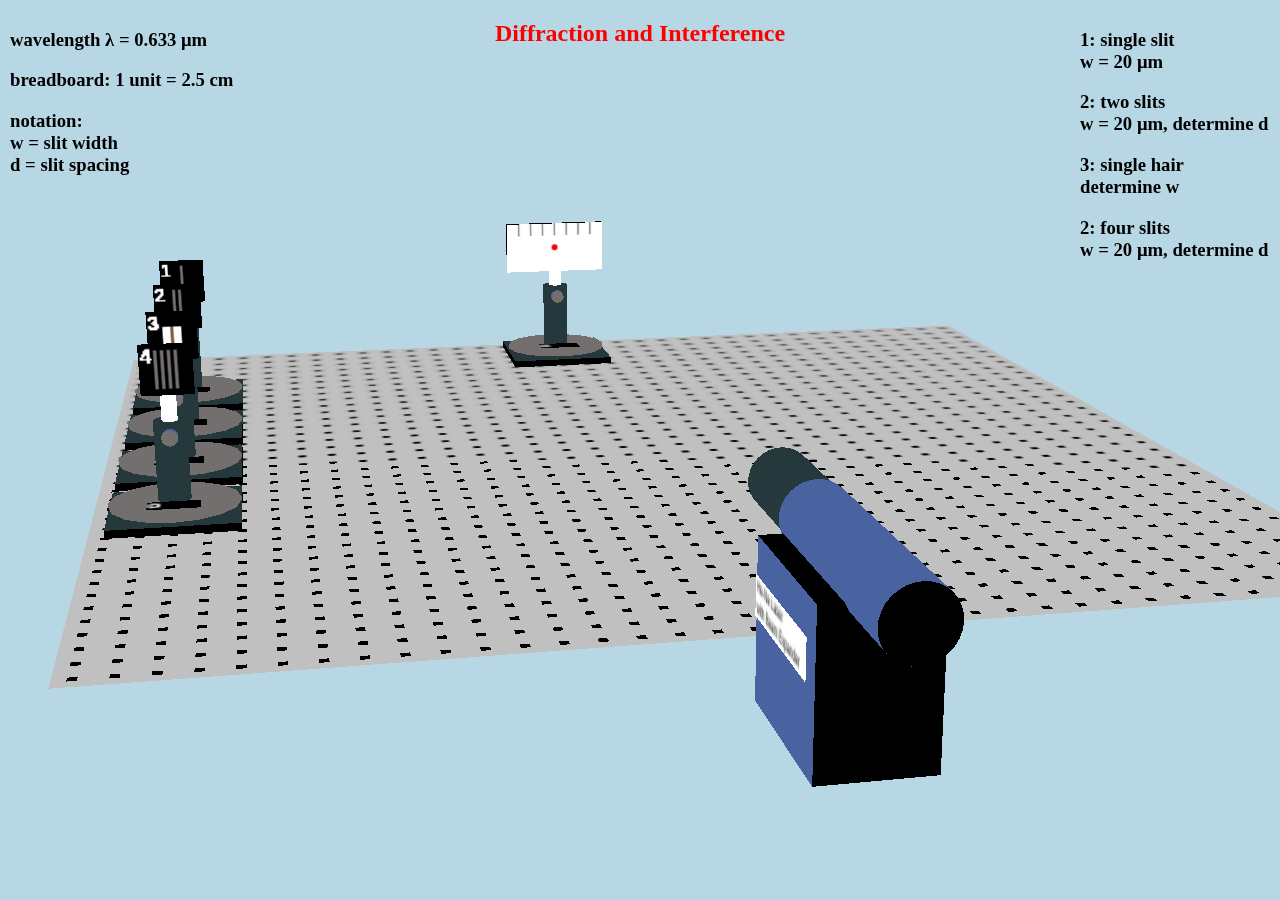
<file: diffraction/diffraction.html>
<!DOCTYPE html>
<html>

<head>
    <title>Examples</title>
    <meta charset="UTF-8">
    <link href="mystyles.css" rel="stylesheet" type="text/css">
    <script src="../files/three.min.js"></script>
    <script src="globals.js"></script>
    <script src="partsfunctions.js"></script>
    <script src="mousefunctions.js"></script>
    <script src="mytextures.js"></script>
    <script src="myphysics.js"></script>
</head>

<body>
    <!--set up the HTML page-->
    <canvas id="can1"></canvas>
    <div id=div1>
        <h2>Diffraction and Interference</h2>

    </div>
    <div id="div2">
        <h3>1: single slit<br>w = 20 μm</h3>
        <h3>2: two slits<br>w = 20 μm, determine d</h3>
        <h3>3: single hair<br>determine w</h3>
        <h3>2: four slits<br>w = 20 μm, determine d</h3>
    </div>
    <div id="div3">
        <h3>wavelength λ = 0.633 μm</h3>
        <h3> breadboard: 1 unit = 2.5 cm</h3>
        <h3>notation:<br>
            w = slit width<br>
            d = slit spacing</h3>
    </div>


    <script>
        "use strict";

        //set up a scene
        const canvas = document.querySelector('#can1');
        let beamradius = 0.125;
        const renderer = new THREE.WebGLRenderer({ canvas });
        renderer.setSize(canvas.clientWidth, canvas.clientHeight, false);
        const scene = new THREE.Scene();
        scene.background = new THREE.Color(0xb6d7e3);
        const camera = new THREE.PerspectiveCamera(27, canvas.clientWidth / canvas.clientHeight, 0.1, 200);
        let cr = 65;
        let cth = 1.3;
        let cph = -0.2;
        camera.position.z = cr * Math.sin(cth) * Math.cos(cph);
        camera.position.y = cr * Math.cos(cth);
        camera.position.x = cr * Math.sin(cth) * Math.sin(cph);
        camera.lookAt(0, 0, 0);
        scene.add(camera);
        window.addEventListener("resize", resizeRendererToDisplaySize);

        //add a laser with beam expander to the scene
        const laser = makeLaser();
        laser.position.x = -0.5;
        laser.position.z = 25;
        const extender = makeBeamextender();
        const beamexit = makeBeamexit();
        extender.add(beamexit);
        laser.add(extender);
        scene.add(laser);

        //the world will hold all the objects to be moved
        //add the ground to the world
        const ground = makeBoard();
        ground.rotation.x = -Math.PI * 0.5;
        const world = new THREE.Object3D();
        world.add(ground);

        //make 5 bases, the bottoms of the bases are at y = 0
        base[0] = makeBase(-0.5, -15.5);
        for (let i = 1; i < elements; i++) {
            base[i] = makeBase(-15.5, -15.5 + i * 5);
        }
        //make postholders, the postholder positions are y = 0
        for (let i = 0; i < elements; i++) {
            posthold[i] = makePostholder();
        }

        //add the screenholder and screen to postholder zer0
        const screen = makeScreen();
        const screenholder = makeScreenholder();
        screenholder.position.y = 0.275
        screen.position.y = 4.2;  //middle of screen is 4.2 units above bottom of screenholder
        screen.position.z = -0.1;
        screenholder.add(screen);
        posthold[0].add(screenholder);

        //add the slitholders and slits to the other postholders
        for (let i = 1; i < elements; i++) {
            slit[i] = new THREE.Mesh(new THREE.PlaneGeometry(1.6, 1.6), new THREE.MeshBasicMaterial({ map: slittexture[i], side: THREE.DoubleSide }));
            slitholder[i] = makeScreenholder();
            slitholder[i].position.y = 0.475;
            slit[i].position.y = 4;
            slitholder[i].add(slit[i]);
            posthold[i].add(slitholder[i]);
        }
        //add the angle scales to the postholders and the postholders to the bases
        for (let i = 0; i < elements; i++) {
            posthold[i].add(angle[i]);
            base[i].add(posthold[i]);
        }
        //finally, add the bases to the world and the world to the scene
        for (let i = 0; i < elements; i++) {
            world.add(base[i]);
        }
        scene.add(world);

        //how to respond to mouse events
        canvas.addEventListener("wheel", doWheel);
        canvas.addEventListener("pointerdown", doMouseDown);

        //track the laser beam as it encouters the optical elements
        laserhit();

        //render the scene
        render();

        function render() {
            renderer.render(scene, camera);
        }

        function resizeRendererToDisplaySize() {
            camera.aspect = canvas.clientWidth / canvas.clientHeight;
            camera.updateProjectionMatrix();
            renderer.setSize(canvas.clientWidth, canvas.clientHeight, false);
            renderer.render(scene, camera);
        }

    </script>
</body>

</html>
</file>
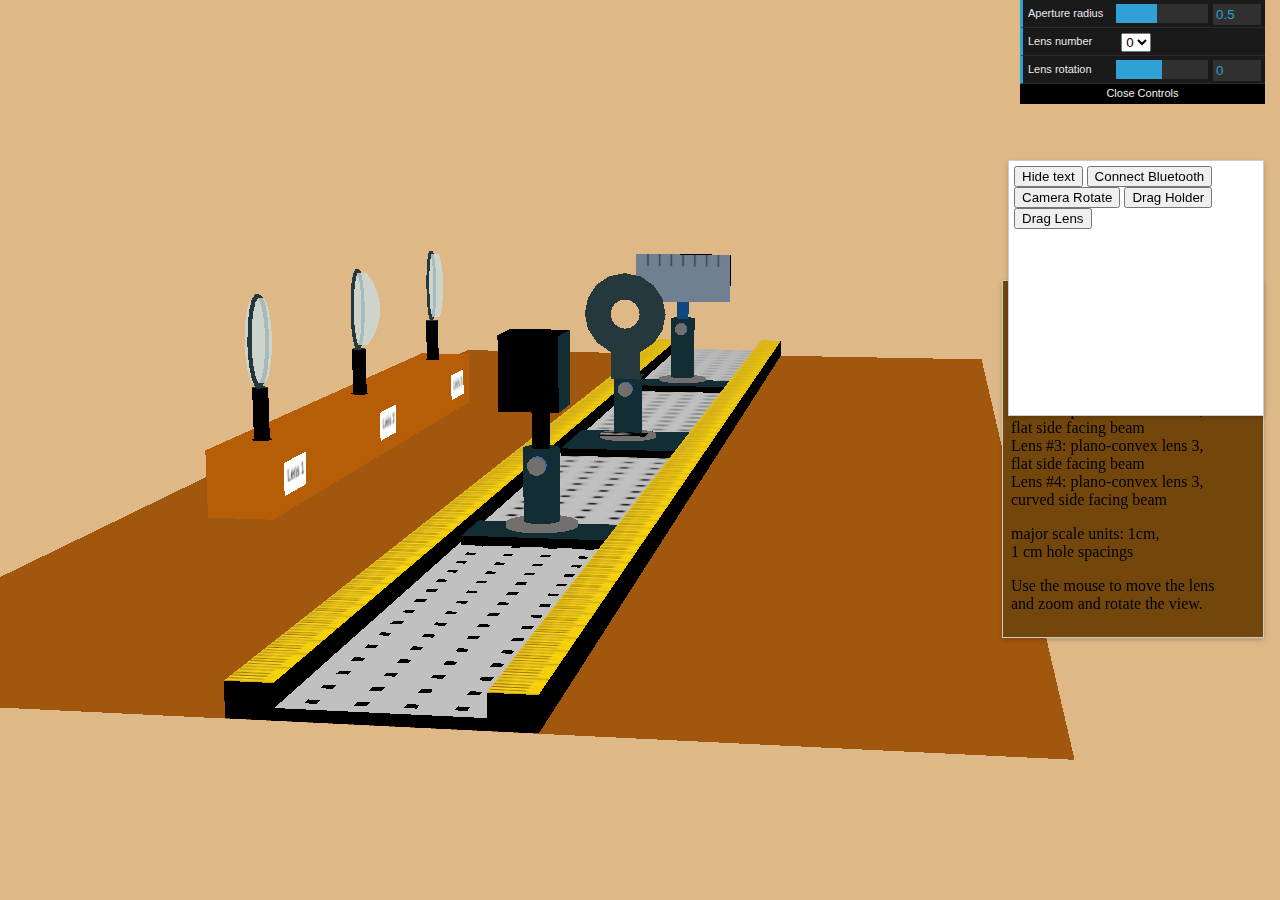
<file: images/image.html>
<!DOCTYPE html>
<html>

<head>
    <title>Single lens exact ray tracing</title>
    <meta charset="UTF-8">
    <link href="mystyles.css" rel="stylesheet" type="text/css">
    <script src="../files/three.min.js"></script>
    <script src="../files/dat.gui.min.js"></script>
    <script src="globals.js"></script>
    <script src="mytextures.js"></script>
    <script src="partsfunctions.js"></script>
    <script src="mousefunctions.js"></script>
    <script src="myphysics.js"></script>
    <style>
        html, body {
            margin: 0;
            width: 100%;
            height: 100%;
        }

        #div1 {
            /*position: absolute;*/
            top: 160px; /* Adjusted to avoid overlap with #div2 */
            right: 16px;
            width: 244px;
            padding: 5px; /* Added padding for better spacing */
            background-color: white;
            z-index: 2; /* Ensures this div is above #div2 */
            border: 1px solid #ccc; /* Optional: for better visibility */
            box-shadow: 0px 2px 5px rgba(0, 0, 0, 0.2); /* Optional: add some shadow */
        }

        #div2 {
            position: absolute;
            top: 280px; /* Adjusted to ensure it doesn't overlap with #div1 */
            right: 16px;
            width: 244px;
            padding: 8px; /* Added padding for better spacing */
            background-color: #73470c;
            z-index: 1; /* Ensures this div is below #div1 */
            border: 1px solid #ccc; /* Optional: for better visibility */
            box-shadow: 0px 2px 5px rgba(0, 0, 0, 0.2); /* Optional: add some shadow */
        }

        
    </style>
</head>

<body>
    <!--set up the HTML page-->
    <canvas id="can1"></canvas>
    <div id="div1">
        <button id="b0">Hide text</button>
        <button id="connect-bluetooth">Connect Bluetooth</button>
        <button id="camera-rotate-btn">Camera Rotate</button>
    <button id="holder-drag-btn">Drag Holder</button>
    <button id="lens-drag-btn">Drag Lens</button>
    </div>

    <div id="div2">
        <h5>Single lens image formation<br>
            and point aberrations</h5>
        <p>Lens #0: no lens<br>
            Lens #1: bi-convex lens 1<br>
            Lens #2: plano-convex lens 2,<br>
            flat side facing beam<br>
            Lens #3: plano-convex lens 3,<br>
            flat side facing beam<br>
            Lens #4: plano-convex lens 3,<br>
            curved side facing beam
        </p>
        <p>major scale units: 1cm,<br>
            1 cm hole spacings
        </p>
        <p> Use the mouse to move the lens<br>
            and zoom and rotate the view.
        </p>
    </div>

    <script >

        "use strict";
        //a toggle button
        let button = document.querySelector('#b0');
        let textdiv = document.querySelector('#div2');
        textdiv.style.display = "block";
        button.addEventListener("click", function () {
            if (textdiv.style.display === "none") {
                textdiv.style.display = "block";
                b0.innerText = "Hide Text"
            } else {
                textdiv.style.display = "none";
                b0.innerText = "Show Text"
            }
        });

        //set up a scene
        const canvas = document.querySelector('#can1');
        

        //set up the gui controls
        let beamradius = 0.5;
        let snap = true;
        let rotangle = 0;
        let lensID = 0;
        let oldID = 0;

        const guicontrols = new function () {
            this.laser_radius = beamradius;
            this.lens_number = lensID;
            this.lens_angle = rotangle;
        };

        const gui = new dat.GUI();
        let gui1 = gui.add(guicontrols, 'laser_radius', 0.1, 1, 0.1).name('Aperture radius');
        let gui2 = gui.add(guicontrols, 'lens_number', [0, 1, 2, 3, 4]).name('Lens number');
        let gui3 = gui.add(guicontrols, 'lens_angle', -30, 30, 1).name('Lens rotation');

        //set up what can be viewed by the camera
        const renderer = new THREE.WebGLRenderer({ canvas });
        renderer.setSize(canvas.clientWidth, canvas.clientHeight, false);
        const scene = new THREE.Scene();
        scene.background = new THREE.Color(0xdeb887);
        const camera = new THREE.PerspectiveCamera(27, canvas.clientWidth / canvas.clientHeight, 0.1, 200);
        let cr = 65;
        let cth = 1.4;
        let cph = 0.15;
        camera.position.z = cr * Math.sin(cth) * Math.cos(cph);
        camera.position.y = cr * Math.cos(cth);
        camera.position.x = cr * Math.sin(cth) * Math.sin(cph);
        camera.lookAt(0, 0, 0);
        scene.add(camera);
        window.addEventListener("resize", resizeRendererToDisplaySize);

        //add rails directly to the scene
        const rail1 = makeRail();
        rail1.position.set(-3.1, 0.25, 0)
        const rail2 = makeRail();
        rail2.position.set(2.1, 0.25, 0)
        const railbox = makeRailbox();
        railbox.position.y = -0.13;
        railbox.position.x = -0.5;
        scene.add(railbox);
        scene.add(rail1);
        scene.add(rail2);

        //add holderblock directly to the scene
        const holder = makeHolderblock();
        holder.position.set(-10, 0.75, 0);
        scene.add(holder);

        //add the world to the scene
        //the world will hold all the objects to be moved
        const world = new THREE.Object3D();

        //add the optical table to the world
        const ground = makeBoard();
        const table = makeTable();
        table.position.z = -0.26;
        ground.add(table)
        ground.rotation.x = -Math.PI * 0.5;
        ground.position.x = -0.5;
        ground.add(table);
        world.add(ground);

        //make 3 bases, the bottoms of the bases are at y = 0
        base[0] = makeBase(-0.5, -15.5, 2);
        base[1] = makeBase(-0.5, -0.5, 4);
        base[2] = makeBase(-0.5, 14.5, 2);

        //make 3 postholders
        posthold[0] = makePostholder(2.5);
        posthold[1] = makePostholder(2);
        posthold[2] = makePostholder(2);
        posthold[1].add(angle);

        makeApertureholder();
        let ring = makeRing();
        posthold[1].add(ring);

        //make lamp
        const lamp = makeLamp();
        posthold[2].add(lamp);

        //add the screen to posthold[0]
        const screen = makeScreen();
        const screenholder = makeScreenholder();
        screen.position.y = 4.6;  //middle of screen is 4.6 units above bottom of screenholder
        screen.position.z = -0.1;
        screenholder.add(screen);
        posthold[0].add(screenholder);

        //add the postholders to the bases
        for (let i = 0; i < elements; i++) {
            base[i].add(posthold[i]);
        }
        //add the bases to the world
        for (let i = 0; i < elements; i++) {
            world.add(base[i]);
        }

        //add the world to the scene
        scene.add(world);

        //make the lenses
        lensholder[1] = makeLensholder();
        lens[1] = makePlanoconvex(lensa);
        lensholder[2] = makeLensholder();
        lens[2] = makePlanoconvex(lensb);
        lensholder[0] = makeLensholder();
        lens[0] = makeBiconvex(lensc);

        //add the lenses to the lensholders
        //clone the lenses and add the clones to the holderblock
        for (let i = 0; i < 3; i++) {
            lensholder[i].add(lens[i]);
            lensholder[i].position.y = 4.6;
            lensholder[i].rotation.y = Math.PI;
            newholder[i] = lensholder[i].clone();
            newholder[i].rotation.y = Math.PI * 0.45;
            newholder[i].position.set(0, 4, 10 * (1 - i));
            holder.add(newholder[i]);
            plaque[i] = holderText();
            plaque[i].material = makeHoldertexture(i);
            plaque[i].rotation.y = Math.PI / 2;
            plaque[i].position.set(1.01, 0, 10 * (1 - i));
            holder.add(plaque[i]);
        }

        //how to respond to mouse events
        canvas.addEventListener("wheel", doWheel);
        canvas.addEventListener("pointerdown", doMouseDown);

        //track the laser beam as it encouters the optical elements

        rays1();

        //render the scene
        render();

        function render() {
            renderer.render(scene, camera);
        }

        function resizeRendererToDisplaySize() {
            camera.aspect = canvas.clientWidth / canvas.clientHeight;
            camera.updateProjectionMatrix();
            renderer.setSize(canvas.clientWidth, canvas.clientHeight, false);
            renderer.render(scene, camera);
        }

        

        gui1.onFinishChange(function (value) {
            beamradius = 1 * value;
            let ringnew = new THREE.RingGeometry(beamradius, 1.4, 16);
            ring.geometry.vertices = ringnew.vertices;
            ring.geometry.verticesNeedUpdate = true;
            ring.geometry.elementsNeedUpdate = true;
            rays1();
        });

        gui3.onFinishChange(function (value) {
            rotangle = Math.PI * value / 180;
            let b = value;
            posthold[0].rotation.y = rotangle;
            posthold[1].rotation.y = rotangle;
            posthold[2].rotation.y = rotangle;
            baseangle = b;
            ctx.clearRect(0, 0, canv.width, canv.height);
            ctx.fillText(b.toFixed(1), 1, 12);
            basetexture.needsUpdate = true;
            rays1();
        });

        gui2.onFinishChange(function (value) {
            oldID = lensID;
            lensID = 1 * value;
            if (lensID == 1) {
                old34();
                old2();
                posthold[1].add(lensholder[0]);
                holder.remove(newholder[0]);
            }

            if (lensID == 2) {
                old34();
                old1();
                posthold[1].add(lensholder[1]);
                holder.remove(newholder[1]);
            }

            if (lensID == 3) {
                old1();
                old2();
                old34();
                posthold[1].add(lensholder[2]);
                holder.remove(newholder[2]);
            }

            if (lensID == 4) {
                old1();
                old2();
                old34();
                lensholder[2].rotation.y = 0;
                posthold[1].add(lensholder[2]);
                holder.remove(newholder[2]);
            }

            if (lensID == 0) {
                old1();
                old2();
                old34();
            }
            rays1();
        });

        function old34() {
            if (oldID == 3 || oldID == 4) {
                posthold[1].remove(lensholder[2]);
                holder.add(newholder[2]);
                if (oldID == 4) {
                    lensholder[2].rotation.y = Math.PI;
                }
            }
        }
        function old2() {
            if (oldID == 2) {
                posthold[1].remove(lensholder[1]);
                holder.add(newholder[1]);
            }
        }

        function old1() {
            if (oldID == 1) {
                posthold[1].remove(lensholder[0]);
                holder.add(newholder[0]);
            }
        }

// Bluetooth connection setup
let bluetoothValue = 0; // Variable to store the received value
// Bluetooth connection setup for joystick
const connectButton = document.querySelector('#connect-bluetooth');

document.getElementById('camera-rotate-btn').addEventListener('click', () => {
    setInteractionMode(InteractionMode.CAMERA_ROTATE);
});

document.getElementById('holder-drag-btn').addEventListener('click', () => {
    // Optionally, you can specify which holder to drag
    setInteractionMode(InteractionMode.HOLDER_DRAG, 0);  // Drag the first holder
});

document.getElementById('lens-drag-btn').addEventListener('click', () => {
    setInteractionMode(InteractionMode.LENS_DRAG);
});


    


async function connectBluetooth() {
    try {
        const device = await navigator.bluetooth.requestDevice({
            acceptAllDevices: true,
            optionalServices: ['4fafc201-1fb5-459e-8fcc-c5c9c331914b'] // Replace with your joystick service UUID
        });

        const server = await device.gatt.connect();
        const service = await server.getPrimaryService('4fafc201-1fb5-459e-8fcc-c5c9c331914b'); // Replace with your joystick service UUID
        const characteristic = await service.getCharacteristic('beb5483e-36e1-4688-b7f5-ea07361b26a8'); // Replace with joystick data characteristic UUID

        characteristic.addEventListener('characteristicvaluechanged', (event) => {
            try {
                const value = new TextDecoder().decode(event.target.value);
                
                // Parse the incoming value as JSON
                const joystickData = JSON.parse(value);

                // Log and use the data
                console.log('Joystick Data:', joystickData);
                if (joystickData && joystickData.x !== undefined && joystickData.y !== undefined) {
                    // Adjust holder position based on joystick input
                    if (activeHolderIndex !== null) {
                        const newX = joystickData.x * 0.1;  // Scale factor for movement
                        const newZ = joystickData.y * 0.1;  // Use y for z-axis movement
                        
                        const currentHolder = holder.children[activeHolderIndex];
                        currentHolder.position.x = newX;
                        currentHolder.position.z = newZ;
                        
                        render();
                        rays1();
                    }
                }
                //if (joystickData && joystickData.x !== undefined && joystickData.y !== undefined) {
                   // holder.position.x = joystickData.x*0.1;  // Adjust as needed
                    //holder.position.y = joystickData.y*0.1;  // Adjust as needed
                    
                   // render();  // Re-render the scene
                //}
            } catch (error) {
                console.error('Error parsing joystick data:', error);
            }
        });

        await characteristic.startNotifications();
        console.log('Joystick Bluetooth connected and notifications started.');
    } catch (error) {
        console.error('Bluetooth connection failed:', error);
    }
}

// Attach event listener to the connect button
connectButton.addEventListener('click', connectBluetooth);

    </script>
</body>

</html>
</file>
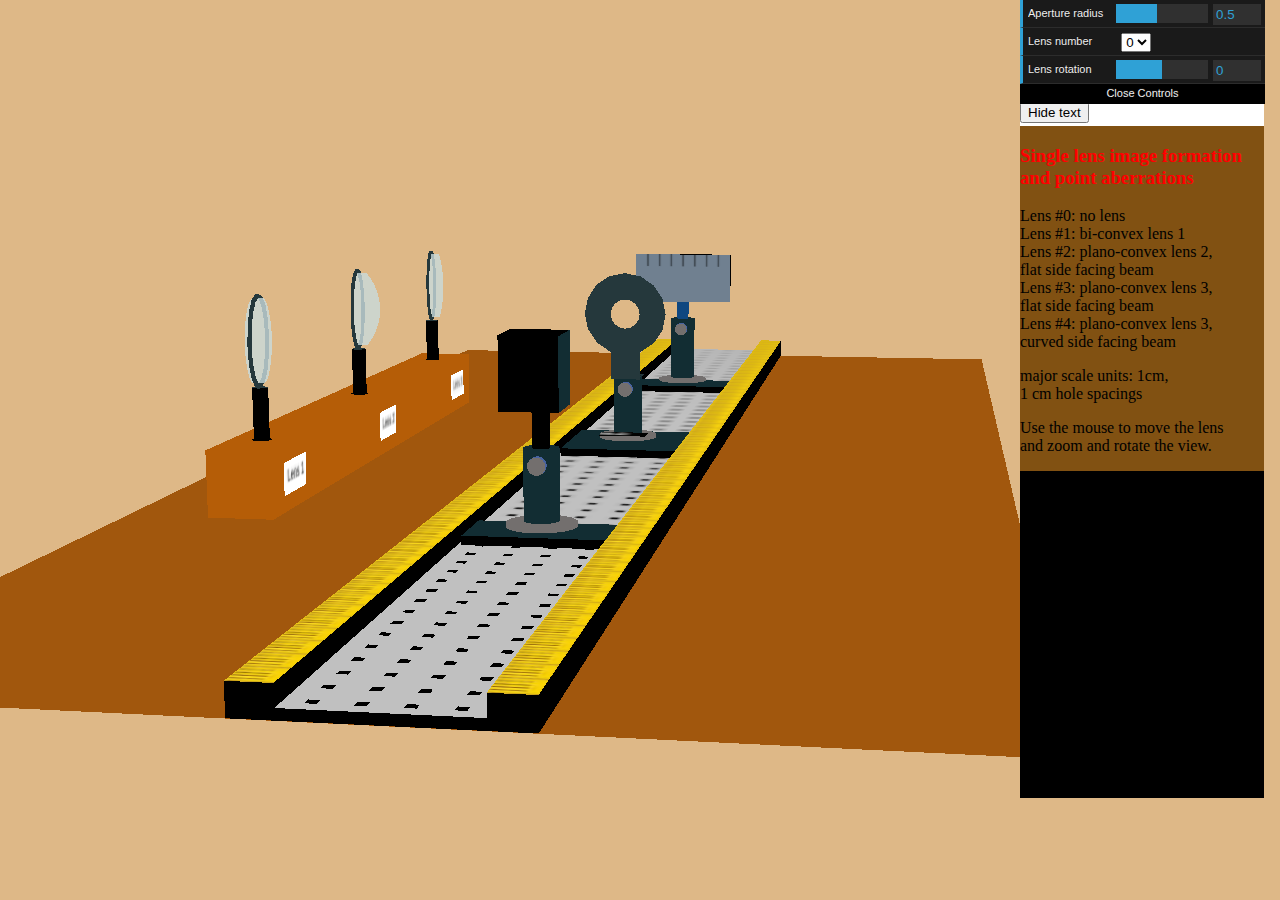
<file: images/imageold.html>
<!DOCTYPE html>
<html>

<head>
    <title>Single lens exact ray tracing</title>
    <meta charset="UTF-8">
    <link href="mystyles.css" rel="stylesheet" type="text/css">
    <script src="../files/three.min.js"></script>
    <script src="../files/dat.gui.min.js"></script>
    <script src="globals.js"></script>
    <script src="mytextures.js"></script>
    <script src="partsfunctions.js"></script>
    <script src="mousefunctions.js"></script>
    <script src="myphysics.js"></script>
</head>

<body>
    <!--set up the HTML page-->
    <canvas id="can1"></canvas>
    <div id="div1">
        <button id="b0">Hide text</button>
    </div>

    <div id="div2">
        <h3>Single lens image formation<br>
            and point aberrations</h3>
                <p>Lens #0: no lens<br>
                    Lens #1: bi-convex lens 1<br>
                    Lens #2: plano-convex lens 2,<br>
                    flat side facing beam<br>
                    Lens #3: plano-convex lens 3,<br>
                    flat side facing beam<br>
                    Lens #4: plano-convex lens 3,<br>
                    curved side facing beam
                </p>
                <p>major scale units: 1cm,<br>
                    1 cm hole spacings
                </p>
                <p> Use the mouse to move the lens<br>
                    and zoom and rotate the view.
                </p>
    </div>

    <script>
        "use strict";
        //a toggle button
        let button = document.querySelector('#b0');
        let textdiv = document.querySelector('#div2');
        textdiv.style.display = "block";
        button.addEventListener("click", function () {
            if (textdiv.style.display === "none") {
                textdiv.style.display = "block";
                b0.innerText = "Hide Text"
            } else {
                textdiv.style.display = "none";
                b0.innerText = "Show Text"
            }
        });

        //set up a scene
        const canvas = document.querySelector('#can1');

        //set up the gui controls
        let beamradius = 0.5;
        let snap = true;
        let rotangle = 0;
        let lensID = 0;
        let oldID = 0;

        const guicontrols = new function () {
            this.laser_radius = beamradius;
            this.lens_number = lensID;
            this.lens_angle = rotangle;
        };

        const gui = new dat.GUI();
        let gui1 = gui.add(guicontrols, 'laser_radius', 0.1, 1, 0.1).name('Aperture radius');
        let gui2 = gui.add(guicontrols, 'lens_number', [0, 1, 2, 3, 4]).name('Lens number');
        let gui3 = gui.add(guicontrols, 'lens_angle', -30, 30, 1).name('Lens rotation');

        //set up what can be viewed by the camera
        const renderer = new THREE.WebGLRenderer({ canvas });
        renderer.setSize(canvas.clientWidth, canvas.clientHeight, false);
        const scene = new THREE.Scene();
        scene.background = new THREE.Color(0xdeb887);
        const camera = new THREE.PerspectiveCamera(27, canvas.clientWidth / canvas.clientHeight, 0.1, 200);
        let cr = 65;
        let cth = 1.4;
        let cph = 0.15;
        camera.position.z = cr * Math.sin(cth) * Math.cos(cph);
        camera.position.y = cr * Math.cos(cth);
        camera.position.x = cr * Math.sin(cth) * Math.sin(cph);
        camera.lookAt(0, 0, 0);
        scene.add(camera);
        window.addEventListener("resize", resizeRendererToDisplaySize);

        //add rails directly to the scene
        const rail1 = makeRail();
        rail1.position.set(-3.1, 0.25, 0)
        const rail2 = makeRail();
        rail2.position.set(2.1, 0.25, 0)
        const railbox = makeRailbox();
        railbox.position.y = -0.13;
        railbox.position.x = -0.5;
        scene.add(railbox);
        scene.add(rail1);
        scene.add(rail2);

        //add holderblock directly to the scene
        const holder = makeHolderblock();
        holder.position.set(-10, 0.75, 0);
        scene.add(holder);

        //add the world to the scene
        //the world will hold all the objects to be moved
        const world = new THREE.Object3D();

        //add the optical table to the world
        const ground = makeBoard();
        const table = makeTable();
        table.position.z = -0.26;
        ground.add(table)
        ground.rotation.x = -Math.PI * 0.5;
        ground.position.x = -0.5;
        ground.add(table);
        world.add(ground);

        //make 3 bases, the bottoms of the bases are at y = 0
        base[0] = makeBase(-0.5, -15.5, 2);
        base[1] = makeBase(-0.5, -0.5, 4);
        base[2] = makeBase(-0.5, 14.5, 2);

        //make 3 postholders
        posthold[0] = makePostholder(2.5);
        posthold[1] = makePostholder(2);
        posthold[2] = makePostholder(2);
        posthold[1].add(angle);

        makeApertureholder();
        //the ringeometry is global because it can be changes with the gui
        let ringgeometry = new THREE.RingGeometry(beamradius, 1.4, 16);
        let ring = new THREE.Mesh(ringgeometry, mat7);
        ring.position.y = 4.6;
        ring.position.z = 0.6;
        posthold[1].add(ring);

        //make lamp
        const lamp = makeLamp();
        posthold[2].add(lamp);

        //add the screen to posthold[0]
        const screen = makeScreen();
        const screenholder = makeScreenholder();
        screen.position.y = 4.6;  //middle of screen is 4.6 units above bottom of screenholder
        screen.position.z = -0.1;
        screenholder.add(screen);
        posthold[0].add(screenholder);

        //add the postholders to the bases
        for (let i = 0; i < elements; i++) {
            base[i].add(posthold[i]);
        }
        //add the bases to the world
        for (let i = 0; i < elements; i++) {
            world.add(base[i]);
        }

        //add the world to the scene
        scene.add(world);

        //make the lenses
        lensholder[1] = makeLensholder();
        lens[1] = makePlanoconvex(lensa);
        lensholder[2] = makeLensholder();
        lens[2] = makePlanoconvex(lensb);
        lensholder[0] = makeLensholder();
        lens[0] = makeBiconvex(lensc);

        //add the lenses to the lensholders
        //clone the lenses and add the clones to the holderblock
        for (let i = 0; i < 3; i++) {
            lensholder[i].add(lens[i]);
            lensholder[i].position.y = 4.6;
            lensholder[i].rotation.y = Math.PI;
            newholder[i] = lensholder[i].clone();
            newholder[i].rotation.y = Math.PI * 0.45;
            newholder[i].position.set(0, 4, 10 * (1 - i));
            holder.add(newholder[i]);
            plaque[i] = holderText();
            plaque[i].material = makeHoldertexture(i);
            plaque[i].rotation.y = Math.PI / 2;
            plaque[i].position.set(1.01, 0, 10 * (1 - i));
            holder.add(plaque[i]);
        }

        //how to respond to mouse events
        canvas.addEventListener("wheel", doWheel);
        canvas.addEventListener("pointerdown", doMouseDown);

        //track the laser beam as it encouters the optical elements

        rays1();

        //render the scene
        render();

        function render() {
            renderer.render(scene, camera);
        }

        function resizeRendererToDisplaySize() {
            camera.aspect = canvas.clientWidth / canvas.clientHeight;
            camera.updateProjectionMatrix();
            renderer.setSize(canvas.clientWidth, canvas.clientHeight, false);
            renderer.render(scene, camera);
        }

        gui1.onFinishChange(function (value) {
            beamradius = 1 * value;
            posthold[1].remove(ring);
            ringgeometry.dispose();
            ringgeometry = new THREE.RingGeometry(beamradius, 1.4, 16);
            ring.geometry = ringgeometry;
            posthold[1].add(ring);
            rays1();
        });

        gui3.onFinishChange(function (value) {
            rotangle = Math.PI * value / 180;
            let b = value;
            posthold[0].rotation.y = rotangle;
            posthold[1].rotation.y = rotangle;
            posthold[2].rotation.y = rotangle;
            baseangle = b;
            ctx.clearRect(0, 0, canv.width, canv.height);
            ctx.fillText(b.toFixed(1), 1, 12);
            basetexture.needsUpdate = true;
            rays1();
        });

        gui2.onFinishChange(function (value) {
            oldID = lensID;
            lensID = 1 * value;
            if (lensID == 1) {
                old34();
                old2();
                posthold[1].add(lensholder[0]);
                holder.remove(newholder[0]);
            }

            if (lensID == 2) {
                old34();
                old1();
                posthold[1].add(lensholder[1]);
                holder.remove(newholder[1]);
            }

            if (lensID == 3) {
                old1();
                old2();
                old34();
                posthold[1].add(lensholder[2]);
                holder.remove(newholder[2]);
            }

            if (lensID == 4) {
                old1();
                old2();
                old34();
                lensholder[2].rotation.y = 0;
                posthold[1].add(lensholder[2]);
                holder.remove(newholder[2]);
            }

            if (lensID == 0) {
                old1();
                old2();
                old34();
            }
            rays1();
        });

        function old34() {
            if (oldID == 3 || oldID == 4) {
                posthold[1].remove(lensholder[2]);
                holder.add(newholder[2]);
                if (oldID == 4) {
                    lensholder[2].rotation.y = Math.PI;
                }
            }
        }
        function old2() {
            if (oldID == 2) {
                posthold[1].remove(lensholder[1]);
                holder.add(newholder[1]);
            }
        }

        function old1() {
            if (oldID == 1) {
                posthold[1].remove(lensholder[0]);
                holder.add(newholder[0]);
            }
        }


    </script>
</body>

</html>
</file>
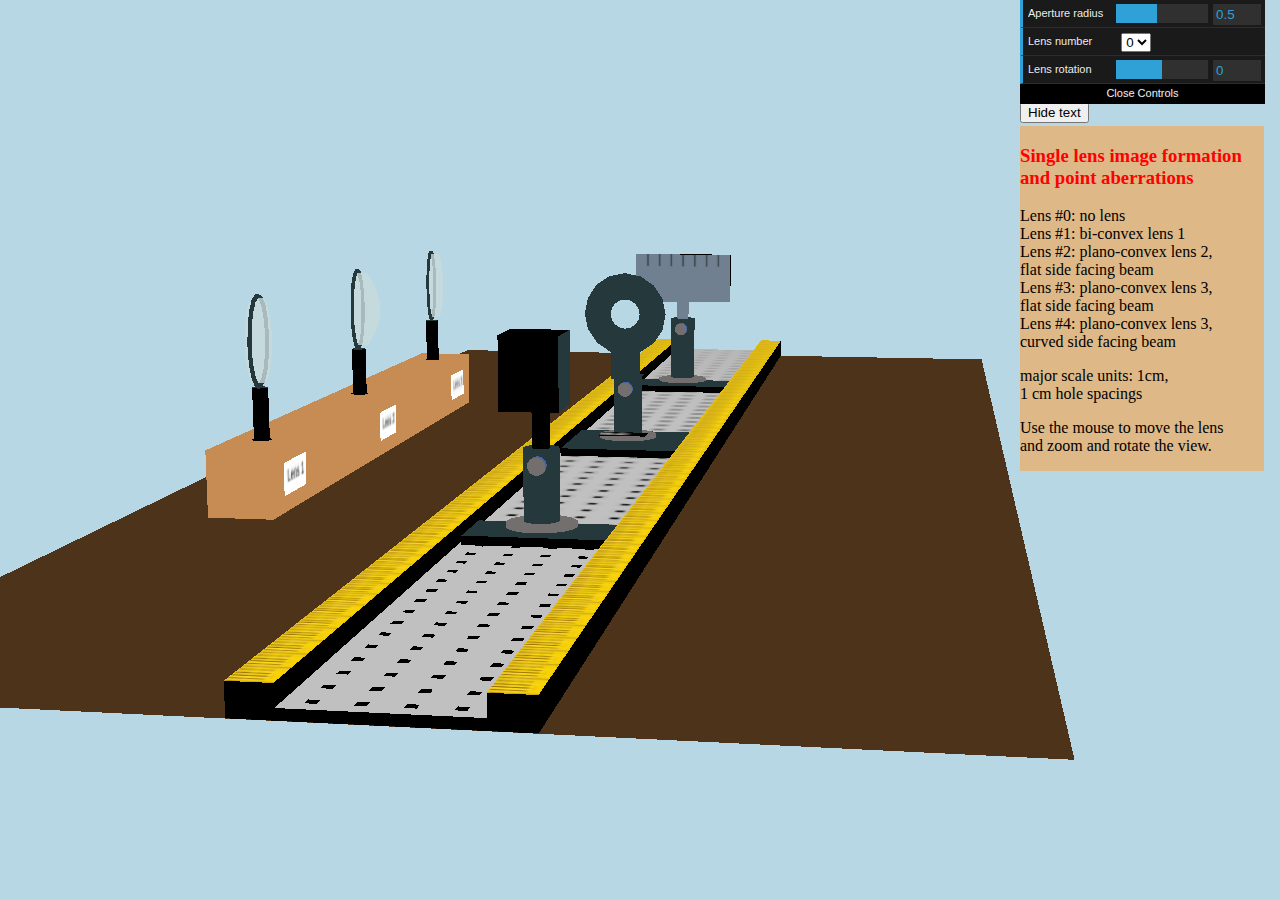
<file: images1/image.html>
<!DOCTYPE html>
<html>

<head>
    <title>Single lens exact ray tracing</title>
    <meta charset="UTF-8">
    <link href="mystyles.css" rel="stylesheet" type="text/css">
    <script src="../files/three.min.js"></script>
    <script src="../files/dat.gui.min.js"></script>
    <script src="globals.js"></script>
    <script src="mytextures.js"></script>
    <script src="partsfunctions.js"></script>
    <script src="mousefunctions.js"></script>
    <script src="myphysics.js"></script>
</head>

<body>
    <!--set up the HTML page-->
    <canvas id="can1"></canvas>
    <div id="div1">
        <button id="b0">Hide text</button>
    </div>

    <div id="div2">
        <h3>Single lens image formation<br>
            and point aberrations</h3>
        <p>Lens #0: no lens<br>
            Lens #1: bi-convex lens 1<br>
            Lens #2: plano-convex lens 2,<br>
            flat side facing beam<br>
            Lens #3: plano-convex lens 3,<br>
            flat side facing beam<br>
            Lens #4: plano-convex lens 3,<br>
            curved side facing beam
        </p>
        <p>major scale units: 1cm,<br>
            1 cm hole spacings
        </p>
        <p> Use the mouse to move the lens<br>
            and zoom and rotate the view.
        </p>
    </div>

    <script>
        "use strict";
        //a toggle button
        let button = document.querySelector('#b0');
        let textdiv = document.querySelector('#div2');
        textdiv.style.display = "block";
        button.addEventListener("click", function () {
            if (textdiv.style.display === "none") {
                textdiv.style.display = "block";
                b0.innerText = "Hide Text"
            } else {
                textdiv.style.display = "none";
                b0.innerText = "Show Text"
            }
        });

        //set up a scene
        const canvas = document.querySelector('#can1');

        //set up the gui controls
        let beamradius = 0.5;
        let snap = true;
        let rotangle = 0;
        let lensID = 0;
        let oldID = 0;

        const guicontrols = new function () {
            this.laser_radius = beamradius;
            this.lens_number = lensID;
            this.lens_angle = rotangle;
        };

        const gui = new dat.GUI();
        let gui1 = gui.add(guicontrols, 'laser_radius', 0.1, 1, 0.1).name('Aperture radius');
        let gui2 = gui.add(guicontrols, 'lens_number', [0, 1, 2, 3, 4]).name('Lens number');
        let gui3 = gui.add(guicontrols, 'lens_angle', -30, 30, 1).name('Lens rotation');

        //set up what can be viewed by the camera
        const renderer = new THREE.WebGLRenderer({ canvas });
        renderer.setSize(canvas.clientWidth, canvas.clientHeight, false);
        const scene = new THREE.Scene();
        scene.background = new THREE.Color(0xb6d7e3);
        const camera = new THREE.PerspectiveCamera(27, canvas.clientWidth / canvas.clientHeight, 0.1, 200);
        let cr = 65;
        let cth = 1.4;
        let cph = 0.15;
        camera.position.z = cr * Math.sin(cth) * Math.cos(cph);
        camera.position.y = cr * Math.cos(cth);
        camera.position.x = cr * Math.sin(cth) * Math.sin(cph);
        camera.lookAt(0, 0, 0);
        scene.add(camera);
        window.addEventListener("resize", resizeRendererToDisplaySize);

        //add rails directly to the scene
        const rail1 = makeRail();
        rail1.position.set(-3.1, 0.25, 0)
        const rail2 = makeRail();
        rail2.position.set(2.1, 0.25, 0)
        const railbox = makeRailbox();
        railbox.position.y = -0.13;
        railbox.position.x = -0.5;
        scene.add(railbox);
        scene.add(rail1);
        scene.add(rail2);

        //add holderblock directly to the scene
        const holder = makeHolderblock();
        holder.position.set(-10, 0.75, 0);
        scene.add(holder);

        //add the world to the scene
        //the world will hold all the objects to be moved
        const world = new THREE.Object3D();

        //add the optical table to the world
        const ground = makeBoard();
        const table = makeTable();
        table.position.z = -0.26;
        ground.add(table)
        ground.rotation.x = -Math.PI * 0.5;
        ground.position.x = -0.5;
        ground.add(table);
        world.add(ground);

        //make 3 bases, the bottoms of the bases are at y = 0
        base[0] = makeBase(-0.5, -15.5, 2);
        base[1] = makeBase(-0.5, -0.5, 4);
        base[2] = makeBase(-0.5, 14.5, 2);

        //make 3 postholders
        posthold[0] = makePostholder(2.5);
        posthold[1] = makePostholder(2);
        posthold[2] = makePostholder(2);
        posthold[1].add(angle);

        makeApertureholder();
        let ring = makeRing();
        posthold[1].add(ring);

        //make lamp
        const lamp = makeLamp();
        posthold[2].add(lamp);

        //add the screen to posthold[0]
        const screen = makeScreen();
        const screenholder = makeScreenholder();
        screen.position.y = 4.6;  //middle of screen is 4.6 units above bottom of screenholder
        screen.position.z = -0.1;
        screenholder.add(screen);
        posthold[0].add(screenholder);

        //add the postholders to the bases
        for (let i = 0; i < elements; i++) {
            base[i].add(posthold[i]);
        }
        //add the bases to the world
        for (let i = 0; i < elements; i++) {
            world.add(base[i]);
        }

        //add the world to the scene
        scene.add(world);

        //make the lenses
        lensholder[1] = makeLensholder();
        lens[1] = makePlanoconvex(lensa);
        lensholder[2] = makeLensholder();
        lens[2] = makePlanoconvex(lensb);
        lensholder[0] = makeLensholder();
        lens[0] = makeBiconvex(lensc);

        //add the lenses to the lensholders
        //clone the lenses and add the clones to the holderblock
        for (let i = 0; i < 3; i++) {
            lensholder[i].add(lens[i]);
            lensholder[i].position.y = 4.6;
            lensholder[i].rotation.y = Math.PI;
            newholder[i] = lensholder[i].clone();
            newholder[i].rotation.y = Math.PI * 0.45;
            newholder[i].position.set(0, 4, 10 * (1 - i));
            holder.add(newholder[i]);
            plaque[i] = holderText();
            plaque[i].material = makeHoldertexture(i);
            plaque[i].rotation.y = Math.PI / 2;
            plaque[i].position.set(1.01, 0, 10 * (1 - i));
            holder.add(plaque[i]);
        }

        //how to respond to mouse events
        canvas.addEventListener("wheel", doWheel);
        canvas.addEventListener("pointerdown", doMouseDown);

        //track the laser beam as it encouters the optical elements

        rays1();

        //render the scene
        render();

        function render() {
            renderer.render(scene, camera);
        }

        function resizeRendererToDisplaySize() {
            camera.aspect = canvas.clientWidth / canvas.clientHeight;
            camera.updateProjectionMatrix();
            renderer.setSize(canvas.clientWidth, canvas.clientHeight, false);
            renderer.render(scene, camera);
        }

        gui1.onFinishChange(function (value) {
            beamradius = 1 * value;
            let ringnew = new THREE.RingGeometry(beamradius, 1.4, 16);
            ring.geometry.vertices = ringnew.vertices;
            ring.geometry.verticesNeedUpdate = true;
            ring.geometry.elementsNeedUpdate = true;
            rays1();
        });

        gui3.onFinishChange(function (value) {
            rotangle = Math.PI * value / 180;
            let b = value;
            posthold[0].rotation.y = rotangle;
            posthold[1].rotation.y = rotangle;
            posthold[2].rotation.y = rotangle;
            baseangle = b;
            ctx.clearRect(0, 0, canv.width, canv.height);
            ctx.fillText(b.toFixed(1), 1, 12);
            basetexture.needsUpdate = true;
            rays1();
        });

        gui2.onFinishChange(function (value) {
            oldID = lensID;
            lensID = 1 * value;
            if (lensID == 1) {
                old34();
                old2();
                posthold[1].add(lensholder[0]);
                holder.remove(newholder[0]);
            }

            if (lensID == 2) {
                old34();
                old1();
                posthold[1].add(lensholder[1]);
                holder.remove(newholder[1]);
            }

            if (lensID == 3) {
                old1();
                old2();
                old34();
                posthold[1].add(lensholder[2]);
                holder.remove(newholder[2]);
            }

            if (lensID == 4) {
                old1();
                old2();
                old34();
                lensholder[2].rotation.y = 0;
                posthold[1].add(lensholder[2]);
                holder.remove(newholder[2]);
            }

            if (lensID == 0) {
                old1();
                old2();
                old34();
            }
            rays1();
        });

        function old34() {
            if (oldID == 3 || oldID == 4) {
                posthold[1].remove(lensholder[2]);
                holder.add(newholder[2]);
                if (oldID == 4) {
                    lensholder[2].rotation.y = Math.PI;
                }
            }
        }
        function old2() {
            if (oldID == 2) {
                posthold[1].remove(lensholder[1]);
                holder.add(newholder[1]);
            }
        }

        function old1() {
            if (oldID == 1) {
                posthold[1].remove(lensholder[0]);
                holder.add(newholder[0]);
            }
        }


    </script>
</body>

</html>
</file>
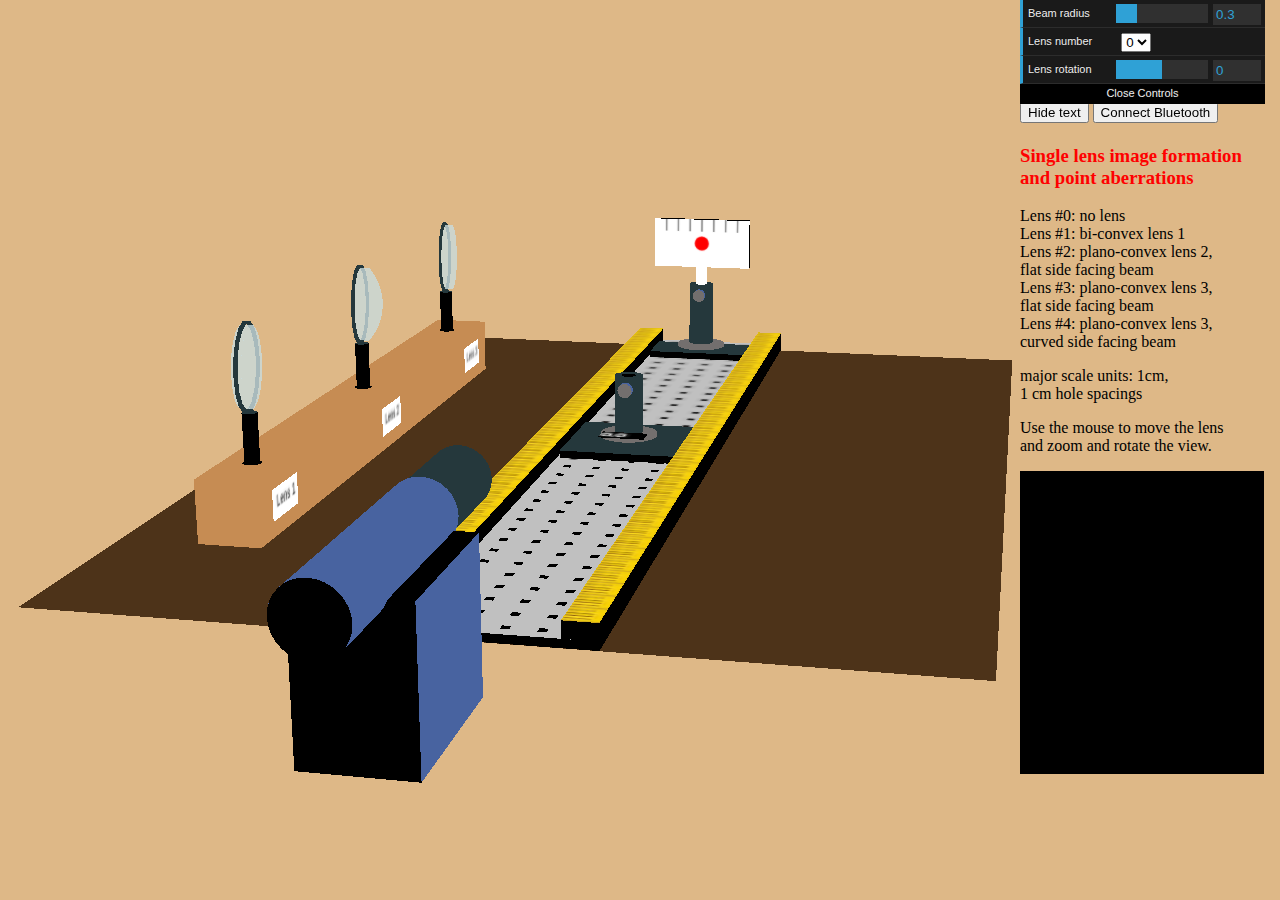
<file: lenses/lens.html>
<!DOCTYPE html>
<html>

<head>
    <title>Single lens exact ray tracing</title>
    <meta charset="UTF-8">
    <link href="mystyles.css" rel="stylesheet" type="text/css">
    <script src="../files/three.min.js"></script>
    <script src="../files/dat.gui.min.js"></script>
    <script src="globals.js"></script>
    <script src="partsfunctions.js"></script>
    <script src="mousefunctions.js"></script>
    <script src="mytextures.js"></script>
    <script src="myphysics.js"></script>
</head>

<body>
    <!--set up the HTML page-->
    <canvas id="can1"></canvas>
    <div id="div1">
        <button id="b0">Hide text</button>
        <button id="connect-bluetooth">Connect Bluetooth</button>
    </div>

    <div id="div2">
        <h3>Single lens image formation<br>
            and point aberrations</h3>
                <p>Lens #0: no lens<br>
                    Lens #1: bi-convex lens 1<br>
                    Lens #2: plano-convex lens 2,<br>
                    flat side facing beam<br>
                    Lens #3: plano-convex lens 3,<br>
                    flat side facing beam<br>
                    Lens #4: plano-convex lens 3,<br>
                    curved side facing beam
                </p>
                <p>major scale units: 1cm,<br>
                    1 cm hole spacings
                </p>
                <p> Use the mouse to move the lens<br>
                    and zoom and rotate the view.
                </p>
    </div>

    <script>
        "use strict";
        //a toggle button
        let button = document.querySelector('#b0');
        let textdiv = document.querySelector('#div2');
        textdiv.style.display = "block";
        button.addEventListener("click", function () {
            if (textdiv.style.display === "none") {
                textdiv.style.display = "block";
                b0.innerText = "Hide Text"
            } else {
                textdiv.style.display = "none";
                b0.innerText = "Show Text"
            }
        });
        //set up a scene
        const canvas = document.querySelector('#can1');

        //set up the gui controls
        let beamradius = 0.3;
        let snap = true;
        let rotangle = 0;
        let lensID = 0;
        let oldID = 0;

        const guicontrols = new function () {
            this.laser_radius = beamradius;
            this.lens_number = lensID;
            this.lens_angle = rotangle;
        };

        const gui = new dat.GUI();
        let gui1 = gui.add(guicontrols, 'laser_radius', 0.1, 1).name('Beam radius');
        let gui2 = gui.add(guicontrols, 'lens_number', [0, 1, 2, 3, 4]).name('Lens number');
        let gui3 = gui.add(guicontrols, 'lens_angle', -30, 30, 5).name('Lens rotation');

        //set up what can be viewed by the camera
        const renderer = new THREE.WebGLRenderer({ canvas });
        renderer.setSize(canvas.clientWidth, canvas.clientHeight, false);
        const scene = new THREE.Scene();
        scene.background = new THREE.Color(0xdeb887);
        const camera = new THREE.PerspectiveCamera(27, canvas.clientWidth / canvas.clientHeight, 0.1, 200);
        let cr = 65;
        let cth = 1.3;
        let cph = 0.2;
        camera.position.z = cr * Math.sin(cth) * Math.cos(cph);
        camera.position.y = cr * Math.cos(cth);
        camera.position.x = cr * Math.sin(cth) * Math.sin(cph);
        camera.lookAt(0, 0, 0);
        scene.add(camera);
        window.addEventListener("resize", resizeRendererToDisplaySize);

        //scene setup
        //add a laser with beam expander directly to the scene
        const laser = makeLaser();
        laser.position.x = -0.5;
        laser.position.z = 25;
        const extender = makeBeamextender();
        const beamexit = makeBeamexit();
        extender.add(beamexit);
        laser.add(extender);
        scene.add(laser);

        //add rails directly to the scene
        const rail1 = makeRail();
        rail1.position.set(-3.1, 0.25, 0)
        const rail2 = makeRail();
        rail2.position.set(2.1, 0.25, 0)
        const railbox = makeRailbox();
        railbox.position.y = -0.13;
        railbox.position.x = -0.5;
        scene.add(railbox);
        scene.add(rail1);
        scene.add(rail2);

        //add holderblock directly to the scene
        const holder = makeHolderblock();
        holder.position.set(-10, 0.75, 0);
        scene.add(holder);

        //add the world to the scene
        //the world will hold all the objects to be moved
        const world = new THREE.Object3D();

        //add the optical table to the world
        const ground = makeBoard();
        const table = makeTable();
        table.position.z = -0.26;
        ground.add(table)
        ground.rotation.x = -Math.PI * 0.5;
        ground.position.x = -0.5;
        ground.add(table);
        world.add(ground);

        //make 2 bases, the bottoms of the bases are at y = 0
        base[0] = makeBase(-0.5, -15.5, 2);
        base[1] = makeBase(-0.5, -0.5, 4);

        //make 2 postholders
        posthold[0] = makePostholder(2.5);
        posthold[1] = makePostholder(2);
        posthold[1].add(angle);

        //add the screen to base 0
        const screen = makeScreen();
        const screenholder = makeScreenholder();
        screen.position.y = 4.6;  //middle of screen is 4.6 units above bottom of screenholder
        screen.position.z = -0.1;
        screenholder.add(screen);
        posthold[0].add(screenholder);

        //add the postholders to the bases
        for (let i = 0; i < elements; i++) {
            base[i].add(posthold[i]);
        }
        //add the bases to the world
        for (let i = 0; i < elements; i++) {
            world.add(base[i]);
        }
        //add the world to the scene
        scene.add(world);

        //make the lenses
        lensholder[1] = makeLensholder();
        lens[1] = makePlanoconvex(lensa);
        lensholder[2] = makeLensholder();
        lens[2] = makePlanoconvex(lensb);
        lensholder[0] = makeLensholder();
        lens[0] = makeBiconvex(lensc);

        //add the lenses to the lensholders
        //clone the lenses and add the clones to the holderblock
        for (let i = 0; i < 3; i++) {
            lensholder[i].add(lens[i]);
            lensholder[i].position.y = 4.6;
            lensholder[i].rotation.y = Math.PI;
            newholder[i] = lensholder[i].clone();
            newholder[i].rotation.y = Math.PI * 0.45;
            newholder[i].position.set(0, 4, 10 * (1 - i));
            holder.add(newholder[i]);
            plaque[i] = holderText();
            plaque[i].material = makeHoldertexture(i);
            plaque[i].rotation.y = Math.PI / 2;
            plaque[i].position.set(1.01, 0, 10 * (1 - i));
            holder.add(plaque[i]);
        }

        //how to respond to mouse events
        canvas.addEventListener("wheel", doWheel);
        canvas.addEventListener("pointerdown", doMouseDown);

        //track the laser beam as it encouters the optical elements
        rays1();

        //render the scene
        render();

        function render() {
            renderer.render(scene, camera);
        }

        function resizeRendererToDisplaySize() {
            camera.aspect = canvas.clientWidth / canvas.clientHeight;
            camera.updateProjectionMatrix();
            renderer.setSize(canvas.clientWidth, canvas.clientHeight, false);
            renderer.render(scene, camera);
        }

        gui1.onFinishChange(function (value) {
            beamradius = 1 * value;
            rays1();
        });
        gui3.onFinishChange(function (value) {
            rotangle = Math.PI * value / 180;
            let b = value;
            posthold[0].rotation.y = rotangle;
            posthold[1].rotation.y = rotangle;
            baseangle = b;
            ctx.clearRect(0, 0, canv.width, canv.height);
            ctx.fillText(b.toFixed(1), 1, 12);
            basetexture.needsUpdate = true;
            rays1();
        });

        gui2.onFinishChange(function (value) {
            oldID = lensID;
            lensID = 1 * value;
            if (lensID == 1) {
                old34();
                old2();
                posthold[1].add(lensholder[0]);
                holder.remove(newholder[0]);
            }

            if (lensID == 2) {
                old34();
                old1();
                posthold[1].add(lensholder[1]);
                holder.remove(newholder[1]);
            }

            if (lensID == 3) {
                old1();
                old2();
                old34();
                posthold[1].add(lensholder[2]);
                holder.remove(newholder[2]);
            }

            if (lensID == 4) {
                old1();
                old2();
                old34();
                lensholder[2].rotation.y = 0;
                posthold[1].add(lensholder[2]);
                holder.remove(newholder[2]);
            }

            if (lensID == 0) {
                old1();
                old2();
                old34();
            }
            rays1();
        });

        function old34() {
            if (oldID == 3 || oldID == 4) {
                posthold[1].remove(lensholder[2]);
                holder.add(newholder[2]);
                if (oldID == 4) {
                    lensholder[2].rotation.y = Math.PI;
                }
            }
        }
        function old2() {
            if (oldID == 2) {
                posthold[1].remove(lensholder[1]);
                holder.add(newholder[1]);
            }
        }

        function old1() {
            if (oldID == 1) {
                posthold[1].remove(lensholder[0]);
                holder.add(newholder[0]);
            }
        }
// Bluetooth connection setup
let bluetoothValue = 0; // Variable to store the received value
// Bluetooth connection setup for joystick
const connectButton = document.querySelector('#connect-bluetooth');

async function connectBluetooth() {
    try {
        const device = await navigator.bluetooth.requestDevice({
            acceptAllDevices: true,
            optionalServices: ['4fafc201-1fb5-459e-8fcc-c5c9c331914b'] // Replace with your joystick service UUID
        });

        const server = await device.gatt.connect();
        const service = await server.getPrimaryService('4fafc201-1fb5-459e-8fcc-c5c9c331914b'); // Replace with your joystick service UUID
        const characteristic = await service.getCharacteristic('beb5483e-36e1-4688-b7f5-ea07361b26a8'); // Replace with joystick data characteristic UUID

        characteristic.addEventListener('characteristicvaluechanged', (event) => {
            try {
                const value = new TextDecoder().decode(event.target.value);
                
                // Parse the incoming value as JSON
                const joystickData = JSON.parse(value);

                // Log and use the data
                console.log('Joystick Data:', joystickData);

                // Example: Update laser position
                if (joystickData && joystickData.X !== undefined && joystickData.Y !== undefined) {
                    laser.position.x = joystickData.X;  // Adjust as needed
                    laser.position.y = joystickData.Y;  // Adjust as needed
                    render();  // Re-render the scene
                }
            } catch (error) {
                console.error('Error parsing joystick data:', error);
            }
        });

        await characteristic.startNotifications();
        console.log('Joystick Bluetooth connected and notifications started.');
    } catch (error) {
        console.error('Bluetooth connection failed:', error);
    }
}

// Attach event listener to the connect button
connectButton.addEventListener('click', connectBluetooth);


    </script>
</body>

</html>
</file>
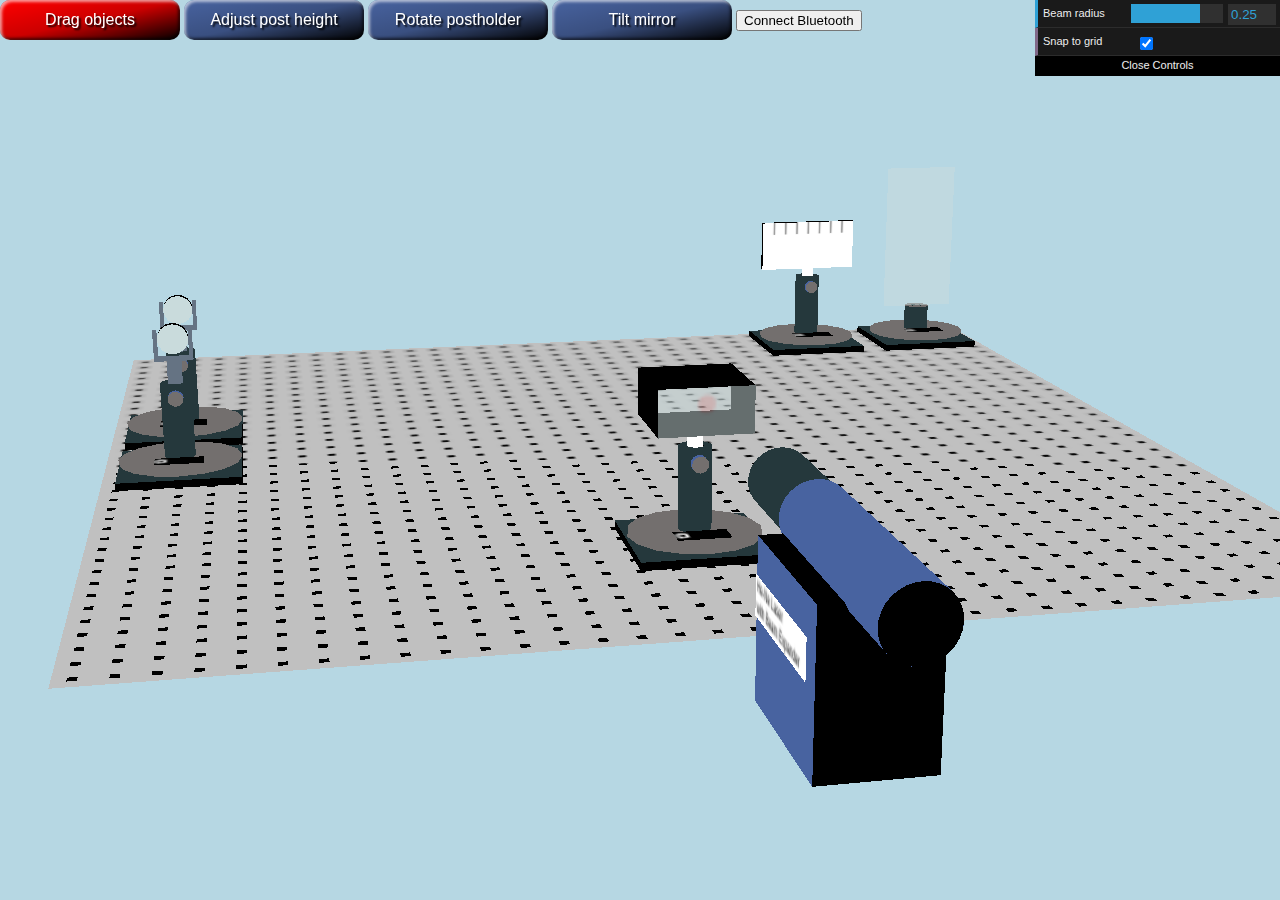
<file: optics/opticslab.html>
<!DOCTYPE html>
<html>

<head>
    <title>Examples</title>
    <meta charset="UTF-8">
    <link href="mystyles.css" rel="stylesheet" type="text/css">
    <script src="../files/three.min.js"></script>
    <script src="../files/dat.gui.min.js"></script>
    <script src="globals.js"></script>
    <script src="partsfunctions.js"></script>
    <script src="mousefunctions.js"></script>
    <script src="mytextures.js"></script>
    <script src="myphysics.js"></script>
</head>

<body>
    <!--set up the HTML page-->
    <canvas id="can1"></canvas>
    <div id="div1">
        <button id="b0">Drag objects</button>
        <button id="b1">Adjust post height</button>
        <button id="b2">Rotate postholder</button>
        <button id="b3">Tilt mirror</button>
        <button id="connect-bluetooth">Connect Bluetooth</button>
    </div>


    <script>
        "use strict";
        //set a flag if a button is clicked
        const button = new Array(4);
        button[0] = document.querySelector('#b0');
        button[1] = document.querySelector('#b1');
        button[2] = document.querySelector('#b2');
        button[3] = document.querySelector('#b3');

        button[0].style.backgroundColor = "red";
        for (let j = 1; j < 4; j++) {
            button[j].style.backgroundColor = "#4863a0";
        }

        for (let i = 0; i < 4; i++) {
            button[i].addEventListener("click", function () {
                selected = i + 1;
                for (let j = 0; j < 4; j++) {
                    button[j].style.backgroundColor = "#4863a0";
                }
                button[i].style.backgroundColor = "red";
            });
        }

        const canvas = document.querySelector('#can1');
        const div1 = document.querySelector('#div1');

        //set up the gui controls
        let beamradius = 0.25;
        let snap = true;
        const guicontrols = new function () {
            this.laser_radius = beamradius;
            this.snap_to_grid = snap;

        };
        const gui = new dat.GUI({ autoPlace: false });
        let gui1 = gui.add(guicontrols, 'laser_radius', 0.1, 0.3).name('Beam radius');
        let gui2 = gui.add(guicontrols, 'snap_to_grid').name('Snap to grid');

        //place the gui controls
        gui.domElement.style.cssFloat = "right";
        div1.appendChild(gui.domElement);

        //set up a scene
        const renderer = new THREE.WebGLRenderer({ canvas });
        renderer.setSize(canvas.clientWidth, canvas.clientHeight, false);
        const scene = new THREE.Scene();
        scene.background = new THREE.Color(0xb6d7e3);
        //position the camera
        const camera = new THREE.PerspectiveCamera(27, canvas.clientWidth / canvas.clientHeight, 0.1, 200);
        let cr = 65;
        let cth = 1.3;
        let cph = -0.2;
        camera.position.z = cr * Math.sin(cth) * Math.cos(cph);
        camera.position.y = cr * Math.cos(cth);
        camera.position.x = cr * Math.sin(cth) * Math.sin(cph);
        camera.lookAt(0, 0, 0);
        scene.add(camera);
        window.addEventListener("resize", resizeRendererToDisplaySize);

        //add a laser with beam expander to the scene
        const laser = makeLaser();
        laser.position.x = -0.5;
        laser.position.z = 25;
        const extender = makeBeamextender();
        const beamexit = makeBeamexit();
        extender.add(beamexit);
        laser.add(extender);
        scene.add(laser);

        //the world will hold all the objects to be moved
        //add the ground to the world
        const ground = makeBoard();
        ground.rotation.x = -Math.PI * 0.5;
        const world = new THREE.Object3D();
        world.add(ground);

        //make 5 bases, the bottoms of the bases are at y = 0
        for (let i = 0; i < 2; i++) {
            base[i] = makeBase(15.5 - i * 5, -15.5);
        } //bases for viewer and screen

        for (let i = 2; i < 4; i++) {
            base[i] = makeBase(-15.5, -15.5 + i * 5);
        } //bases for mirrors

        base[4] = makeBase(-0.5, 10.5);  //base for glass block

        // make postholders, the postholder positions are y = 0
        for (let i = 1; i < elements; i++) {
            posthold[i] = makePostholder();
        } //all elements except viewer have the same postholders

        //add the mirrorholders and mirrors to postholder
        for (let i = 2; i < 4; i++) {
            mirrorholder[i] = makeMirrorholder();
        }

        for (let i = 2; i < 4; i++) {
            mirror[i] = makeMirror();
            mirror[i].material = mirrormaterial[i];
        }

        for (let i = 2; i < 4; i++) {
            mirror[i].position.y = 3.9;
            mirrorholder[i].add(mirror[i]);
            mirrorholder[i].position.y = 0.45;
            posthold[i].add(mirrorholder[i]);
        }

        //add the screenholder and screen to postholder
        const screen = makeScreen();
        const screenholder = makeScreenholder();
        screen.position.y = 4.2;  //middle of screen is 4.2 units above bottom of screenholder
        screen.position.z = -0.1;
        screenholder.add(screen);
        posthold[1].add(screenholder);

        //add the holder and glass block to postholder
        const glassblock = makeglass();
        const glassholder = makeScreenholder();
        glassblock.position.y = 4;
        glassholder.add(glassblock);
        glassholder.position.y = 0.25;
        posthold[4].add(glassholder);

        //add the angle scales to the postholders and the postholders to the bases
        for (let i = 1; i < elements; i++) {
            posthold[i].add(angle[i]);
            base[i].add(posthold[i]);
        }

        //the viewer has a different holder
        const beamview = makeViewerpostholder();
        const viewpost = makeViewerpost();
        const viewer = makeViewer();
        viewpost.add(viewer);
        beamview.add(viewpost);
        beamview.add(angle[0]);
        base[0].add(beamview);

        //finally, add the bases to the world and the world to the scene
        for (let i = 0; i < elements; i++) {
            world.add(base[i]);
            baseangle[i] = 0;
        }
        scene.add(world);

        //how to respond to mouse events, respond to wheel and mousedown
        canvas.addEventListener("wheel", doWheel);
        canvas.addEventListener("pointerdown", doMouseDown);

        //track the laser beam as it encouters the optical elements
        laserhit();

        //render the scene
        render();

        function render() {
            renderer.render(scene, camera);
        }


        function resizeRendererToDisplaySize() {
            camera.aspect = canvas.clientWidth / canvas.clientHeight;
            camera.updateProjectionMatrix();
            renderer.setSize(canvas.clientWidth, canvas.clientHeight, false);
            renderer.render(scene, camera);
        }

        gui1.onFinishChange(function (value) {
            beamradius = 1 * value;
            laserhit();
        });
        gui2.onFinishChange(function (value) {
            snap = value;
        });

        // Bluetooth connection setup
let bluetoothValue = 0; // Variable to store the received value
// Bluetooth connection setup for joystick
const connectButton = document.querySelector('#connect-bluetooth');

async function connectBluetooth() {
    try {
        const device = await navigator.bluetooth.requestDevice({
            acceptAllDevices: true,
            optionalServices: ['4fafc201-1fb5-459e-8fcc-c5c9c331914b'] // Replace with your joystick service UUID
        });

        const server = await device.gatt.connect();
        const service = await server.getPrimaryService('4fafc201-1fb5-459e-8fcc-c5c9c331914b'); // Replace with your joystick service UUID
        const characteristic = await service.getCharacteristic('beb5483e-36e1-4688-b7f5-ea07361b26a8'); // Replace with joystick data characteristic UUID

        characteristic.addEventListener('characteristicvaluechanged', (event) => {
            try {
                const value = new TextDecoder().decode(event.target.value);
                
                // Parse the incoming value as JSON
                const joystickData = JSON.parse(value);

                // Log and use the data
                console.log('Joystick Data:', joystickData);

                // Example: Update laser position
                if (joystickData && joystickData.X !== undefined && joystickData.Y !== undefined) {
                    laser.position.x = joystickData.X;  // Adjust as needed
                    laser.position.y = joystickData.Y;  // Adjust as needed
                    render();  // Re-render the scene
                }
            } catch (error) {
                console.error('Error parsing joystick data:', error);
            }
        });

        await characteristic.startNotifications();
        console.log('Joystick Bluetooth connected and notifications started.');
    } catch (error) {
        console.error('Bluetooth connection failed:', error);
    }
}

// Attach event listener to the connect button
connectButton.addEventListener('click', connectBluetooth);

    </script>
</body>

</html>
</file>
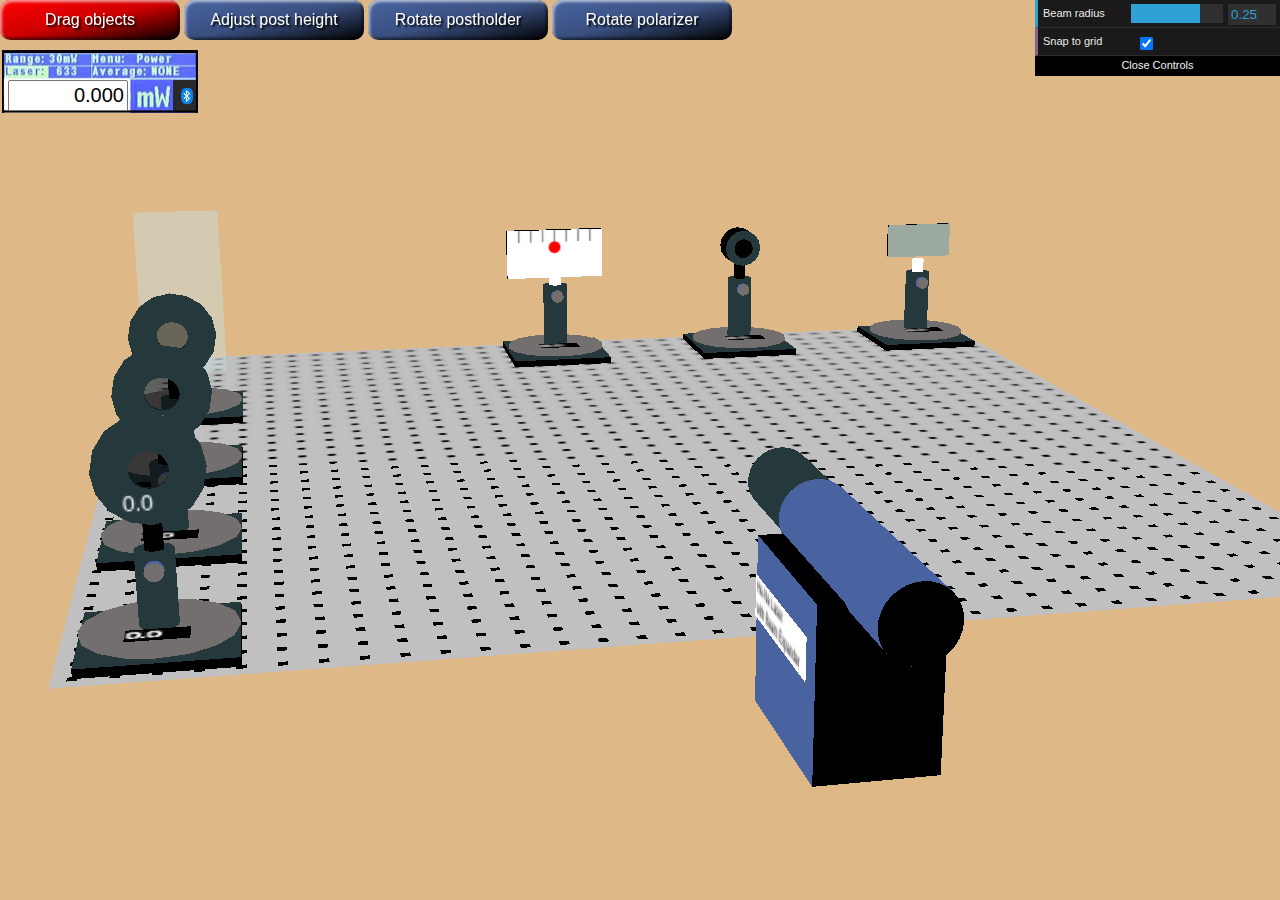
<file: polarization/polarizationlab.html>
<!DOCTYPE html>
<html>

<head>
    <title>Polarization lab</title>
    <meta charset="UTF-8">
    <link href="mystyles.css" rel="stylesheet" type="text/css">
    <script src="../files/three.min.js"></script>
    <script src="../files/dat.gui.min.js"></script>
    <script src="globals.js"></script>
    <script src="partsfunctions.js"></script>
    <script src="mousefunctions.js"></script>
    <script src="mytextures.js"></script>
    <script src="myphysics.js"></script>
</head>

<body>
    <!--set up the HTML page-->
    <canvas id="can1"></canvas>
    <div id="div1">
        <button id="b0">Drag objects</button>
        <button id="b1">Adjust post height</button>
        <button id="b2">Rotate postholder</button>
        <button id="b3">Rotate polarizer</button>
    </div>
    <div id="div2">
        <img id="pmeter" draggable="false" alt="powermeter" src="pmeter.jpg">
    </div>
    <input type="text" name="lpow" value="0" id="lpow">


    <script>
        "use strict";
        //set a flag if a button is clicked
        const button = new Array(4);
        button[0] = document.querySelector('#b0');
        button[1] = document.querySelector('#b1');
        button[2] = document.querySelector('#b2');
        button[3] = document.querySelector('#b3');

        button[0].style.backgroundColor = "red";
        for (let j = 1; j < 4; j++) {
            button[j].style.backgroundColor = "#4863a0";
        }
        //set color of selected button to red
        for (let i = 0; i < 4; i++) {
            button[i].addEventListener("click", function () {
                selected = i + 1;
                for (let j = 0; j < 4; j++) {
                    button[j].style.backgroundColor = "#4863a0";
                }
                button[i].style.backgroundColor = "red";
            });
        }

        const canvas = document.querySelector('#can1');
        const div1 = document.querySelector('#div1');
        const lpow = document.querySelector('#lpow');
        lpow.value = zero.toFixed(3);

        //set up the gui controls
        let beamradius = 0.25;
        let snap = true;
        const guicontrols = new function () {
            this.laser_radius = beamradius;
            this.snap_to_grid = snap;

        };
        const gui = new dat.GUI({ autoPlace: false });
        let gui1 = gui.add(guicontrols, 'laser_radius', 0.1, 0.3).name('Beam radius');
        let gui2 = gui.add(guicontrols, 'snap_to_grid').name('Snap to grid');

        //place the gui controls
        gui.domElement.style.cssFloat = "right";
        div1.appendChild(gui.domElement);

        //set up a scene
        const renderer = new THREE.WebGLRenderer({ canvas });
        renderer.setSize(canvas.clientWidth, canvas.clientHeight, false);
        const scene = new THREE.Scene();
        scene.background = new THREE.Color(0xdeb887);
        //position the camera
        const camera = new THREE.PerspectiveCamera(27, canvas.clientWidth / canvas.clientHeight, 0.1, 200);
        let cr = 65;
        let cth = 1.3;
        let cph = -0.2;
        camera.position.z = cr * Math.sin(cth) * Math.cos(cph);
        camera.position.y = cr * Math.cos(cth);
        camera.position.x = cr * Math.sin(cth) * Math.sin(cph);
        camera.lookAt(0, 0, 0);
        scene.add(camera);
        window.addEventListener("resize", resizeRendererToDisplaySize);

        //add a laser with beam expander to the scene
        const laser = makeLaser();
        laser.position.x = -0.5;
        laser.position.z = 25;
        const extender = makeBeamextender();
        const beamexit = makeBeamexit();
        extender.add(beamexit);
        laser.add(extender);
        scene.add(laser);

        //the world will hold all the objects to be moved
        //add the ground to the world
        const ground = makeBoard();
        ground.rotation.x = -Math.PI * 0.5;
        const world = new THREE.Object3D();
        world.add(ground);

        //make 7 bases, the bottoms of the bases are at y = 0
        for (let i = 0; i < 3; i++) {
            base[i] = makeBase(15.5 - i * 8, -15.5);
        } //bases for glass slide, power meter and screen

        for (let i = 3; i < elements; i++) {
            base[i] = makeBase(-15.5, -16.5 + (i - 2) * 8);
        } //bases viewr and polarizers

        // make postholders, the postholder positions are y = 0
        for (let i = 0; i < 3; i++) {
            posthold[i] = makePostholder(2.5);
        }
        posthold[3] = makeViewerpostholder();

        for (let i = 4; i < elements; i++) {
            posthold[i] = makePostholder(2);
        }

        //add the glass block to postholder
        const glassslide = makeglass();
        const slideholder = makeScreenholder();
        glassslide.position.y = 4;
        glassslide.position.z = -0.05;
        slideholder.add(glassslide);
        slideholder.position.y = 0.25;
        posthold[0].add(slideholder);

        //add power meter to postholder 1
        const meterholder = makeMeterholder();
        const meter = makeMeter();
        meter.material = mat00;
        meter.position.y = 3.9;
        meterholder.add(meter);
        meterholder.position.y = 0.35;
        posthold[1].add(meterholder);

        //add the screen to postholder 2
        const screen = makeScreen();
        const screenholder = makeScreenholder();
        screen.position.y = 4.2;  //middle of screen is 4.2 units above bottom of screenholder
        screen.position.z = -0.1;
        screenholder.add(screen);
        posthold[2].add(screenholder);

        //add viewer to postholder 3
        const viewpost = makeViewerpost();
        const viewer = makeViewer();
        viewpost.add(viewer);
        posthold[3].add(viewpost);

        //add polarizer to postholders 4 and 5
        for (let i = 4; i < elements; i++) {
            ppost[i] = makePolarizerpost();
            polarizer[i] = makePolarizer();
            polarizer[i].add(polplaque[i]);
            polarizer[i].position.y = 4.2;
            ppost[i].add(polarizer[i]);
            ppost[i].position.y = 0.25;
            posthold[i].add(ppost[i]);
            polangle[i] = 0;
        }

        //add the angle scales to the postholders and the postholders to the screen
        for (let i = 0; i < elements; i++) {
            posthold[i].add(angle[i]);
            base[i].add(posthold[i]);
        }

        //finally, add the bases to the world and the world to the scene
        for (let i = 0; i < elements; i++) {
            world.add(base[i]);
            baseangle[i] = 0;
        }
        scene.add(world);

        //how to respond to mouse events, respond to wheel and mousedown
        canvas.addEventListener("wheel", doWheel);
        canvas.addEventListener("pointerdown", doMouseDown);

        //track the laser beam as it encouters the optical elements
        laserhit();

        //render the scene
        render();

        function render() {
            renderer.render(scene, camera);
        }


        function resizeRendererToDisplaySize() {
            camera.aspect = canvas.clientWidth / canvas.clientHeight;
            camera.updateProjectionMatrix();
            renderer.setSize(canvas.clientWidth, canvas.clientHeight, false);
            renderer.render(scene, camera);
        }

        gui1.onFinishChange(function (value) {
            beamradius = 1 * value;
            laserhit();
        });
        gui2.onFinishChange(function (value) {
            snap = value;
        });
    </script>
</body>

</html>
</file>
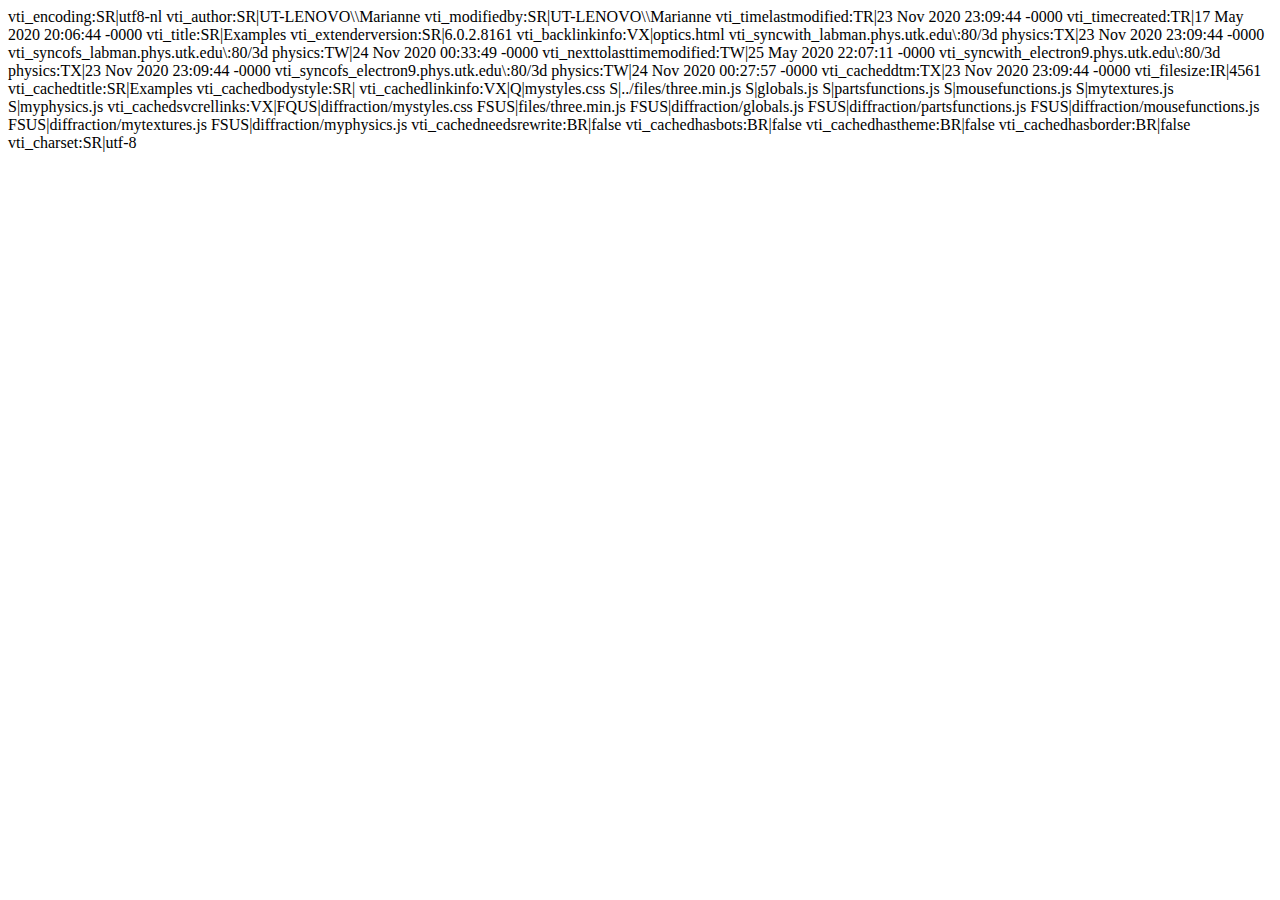
<file: images/_vti_cnf/diffraction.html>
vti_encoding:SR|utf8-nl
vti_author:SR|UT-LENOVO\\Marianne
vti_modifiedby:SR|UT-LENOVO\\Marianne
vti_timelastmodified:TR|23 Nov 2020 23:09:44 -0000
vti_timecreated:TR|17 May 2020 20:06:44 -0000
vti_title:SR|Examples
vti_extenderversion:SR|6.0.2.8161
vti_backlinkinfo:VX|optics.html
vti_syncwith_labman.phys.utk.edu\:80/3d physics:TX|23 Nov 2020 23:09:44 -0000
vti_syncofs_labman.phys.utk.edu\:80/3d physics:TW|24 Nov 2020 00:33:49 -0000
vti_nexttolasttimemodified:TW|25 May 2020 22:07:11 -0000
vti_syncwith_electron9.phys.utk.edu\:80/3d physics:TX|23 Nov 2020 23:09:44 -0000
vti_syncofs_electron9.phys.utk.edu\:80/3d physics:TW|24 Nov 2020 00:27:57 -0000
vti_cacheddtm:TX|23 Nov 2020 23:09:44 -0000
vti_filesize:IR|4561
vti_cachedtitle:SR|Examples
vti_cachedbodystyle:SR|<body>
vti_cachedlinkinfo:VX|Q|mystyles.css S|../files/three.min.js S|globals.js S|partsfunctions.js S|mousefunctions.js S|mytextures.js S|myphysics.js
vti_cachedsvcrellinks:VX|FQUS|diffraction/mystyles.css FSUS|files/three.min.js FSUS|diffraction/globals.js FSUS|diffraction/partsfunctions.js FSUS|diffraction/mousefunctions.js FSUS|diffraction/mytextures.js FSUS|diffraction/myphysics.js
vti_cachedneedsrewrite:BR|false
vti_cachedhasbots:BR|false
vti_cachedhastheme:BR|false
vti_cachedhasborder:BR|false
vti_charset:SR|utf-8
</file>
<file: diffraction/mystyles.css>
﻿html, body {
  margin: 0;
  width: 100%;
  height: 100%;
}

#can1 {
  width: 100vw;
  height: 100vh;
  display: block;
}

#div1 {
  position: absolute;
  top: 0px;
  left: 0;
  width: 100%;
  text-align: center;
  color: red;
}
#div2 {
  position: absolute;
  top: 10px;
  right: 0;
  width: 200px;
}
#div3 {
  position: absolute;
  top: 10px;
  left: 10px;
  width: 250px;
}
</file>
<file: images/mystyles.css>
﻿html, body {
  margin: 0;
  width: 100%;
  height: 100%;
}

#can1 {
  width: 100vw;
  height: 100vh;
  display: block;
  background-color: rgb(154, 124, 17);
}

#div1 {
  position: absolute;
  top: 102px;
  right: 16px;
  width: 244px;
  height: 244px ;
  background-color: white;
}

#div2 {
  position: absolute;
  top: 126px;
  right: 16px;
  width: 244px;
  background-color: #815112;
}

h3 {
  text-align: left;
  font-weight: bold;
  color: red;
}

p {
  text-align: left;
  font-weight: normal;
  color: black;
}
</file>
<file: images1/mystyles.css>
﻿html, body {
  margin: 0;
  width: 100%;
  height: 100%;
}

#can1 {
  width: 100vw;
  height: 100vh;
  display: block;
}

#div1 {
  position: absolute;
  top: 102px;
  right: 16px;
  width: 244px;
  height: 24 background-color: white;
}

#div2 {
  position: absolute;
  top: 126px;
  right: 16px;
  width: 244px;
  background-color: #deb887;
}

h3 {
  text-align: left;
  font-weight: bold;
  color: red;
}

p {
  text-align: left;
  font-weight: normal;
  color: black;
}
</file>
<file: lenses/mystyles.css>
﻿html, body {
  margin: 0;
  width: 100%;
  height: 100%;
}

#can1 {
  width: 100vw;
  height: 100vh;
  display: block;
}

#div1 {
  position: absolute;
  top: 102px;
  right: 16px;
  width: 244px;
  height: 24 background-color: white;
}

#div2 {
  position: absolute;
  top: 126px;
  right: 16px;
  width: 244px;
  background-color: #deb887;
}

h3 {
  text-align: left;
  font-weight: bold;
  color: red;
}

p {
  text-align: left;
  font-weight: normal;
  color: black;
}
</file>
<file: optics/mystyles.css>
﻿html, body {
  margin: 0;
  width: 100%;
  height: 100%;
}

#can1 {
  width: 100vw;
  height: 100vh;
  display: block;
}

#div1 {
  position: absolute;
  top: 0;
  left: 0;
  width: 100%;
}

#b0, #b1, #b2, #b3 {
  border: 0;
  width: 180px;
  line-height: 2.5;
  padding: 0 20px;
  font-size: 1rem;
  text-align: center;
  color: #fff;
  text-shadow: 2px 2px 2px #000;
  border-radius: 10px; 
  background-image: linear-gradient(to top left, rgba(0, 0, 0, 3), rgba(0, 0, 0, .2), rgba(0, 0, 0, 0));
  box-shadow: inset 2px 2px 3px rgba(255, 255, 255, .6), inset -2px -2px 3px rgba(0, 0, 0, .6);
}

#b1:active, #b2:active, #b3:active, #b0:active {
  box-shadow: inset -2px -2px 3px rgba(255, 255, 255, .6), inset 2px 2px 3px rgba(0, 0, 0, .6);
}
</file>
<file: polarization/mystyles.css>
﻿html, body {
  margin: 0;
  width: 100%;
  height: 100%;
}

#can1 {
  width: 100vw;
  height: 100vh;
  display: block;
}

#div1 {
  position: absolute;
  top: 0;
  left: 0;
  width: 100%;
}

#div2 {
  position: absolute;
  top: 50px;
  left: 2px;
  width: 196px;
}

#lpow {
  text-align: right;
  position: absolute;
  font-size: 20px;
  top: 80px;
  left: 8px;
  height: 25px;
  width: 112px;
}

#b0, #b1, #b2, #b3 {
  border: 0;
  width: 180px;
  line-height: 2.5;
  padding: 0 20px;
  font-size: 1rem;
  text-align: center;
  color: #fff;
  text-shadow: 2px 2px 2px #000;
  border-radius: 10px;
  background-image: linear-gradient(to top left, rgba(0, 0, 0, 3), rgba(0, 0, 0, .2), rgba(0, 0, 0, 0));
  box-shadow: inset 2px 2px 3px rgba(255, 255, 255, .6), inset -2px -2px 3px rgba(0, 0, 0, .6);
}

#b1:active, #b2:active, #b3:active, #b0:active {
  box-shadow: inset -2px -2px 3px rgba(255, 255, 255, .6), inset 2px 2px 3px rgba(0, 0, 0, .6);
}
</file>
